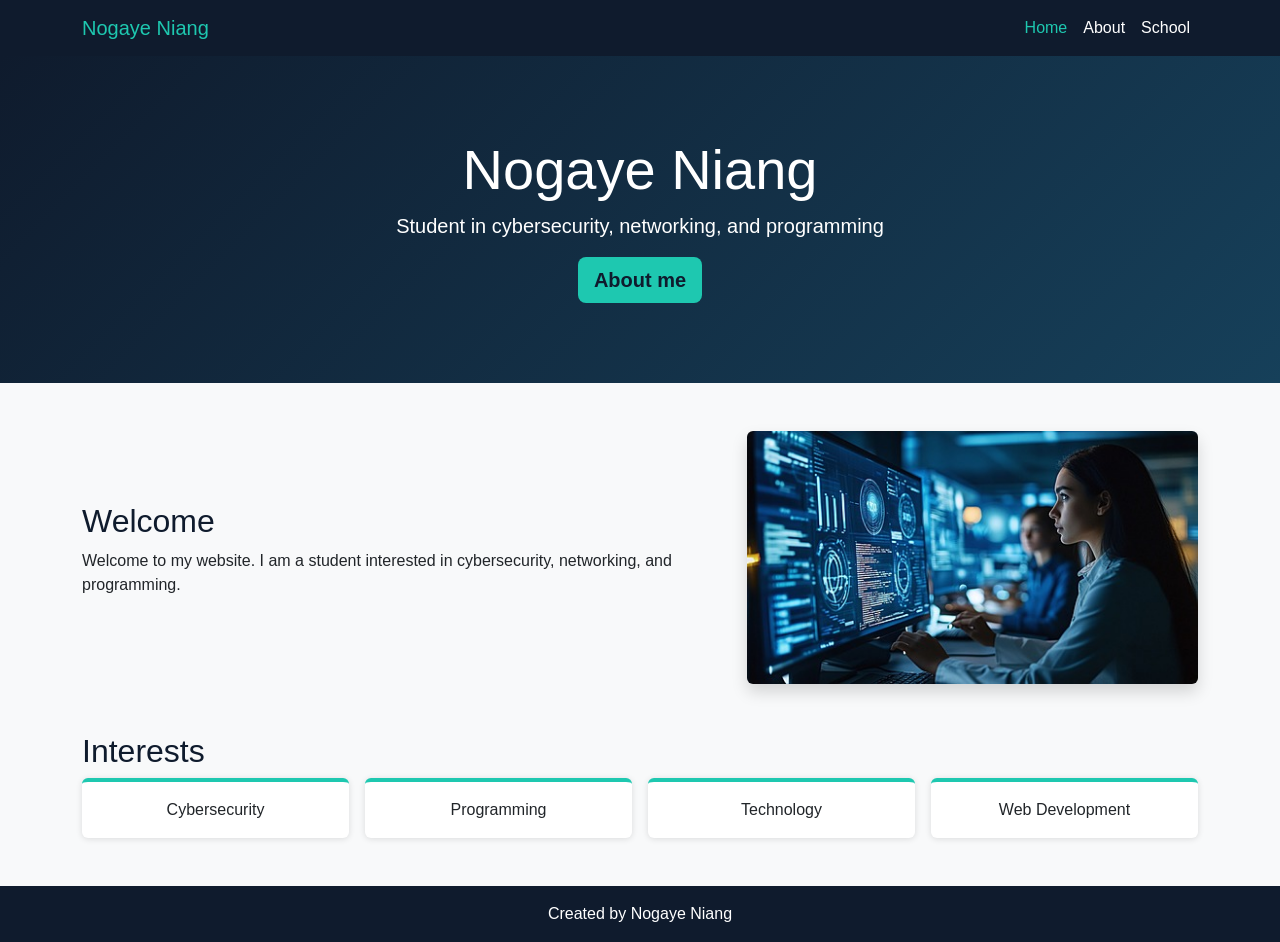
<file: index.html>
<!DOCTYPE html>
<html lang="en">
<head>
  <meta charset="utf-8">
  <meta name="viewport" content="width=device-width, initial-scale=1">
  <title>Home | Nogaye Niang</title>
  <link href="https://cdn.jsdelivr.net/npm/bootstrap@5.3.3/dist/css/bootstrap.min.css" rel="stylesheet">
  <link rel="stylesheet" href="styles.css">
</head>
<body>
<nav class="navbar navbar-expand-sm navbar-dark">
  <div class="container">
    <a class="navbar-brand" href="index.html">Nogaye Niang</a>
    <button class="navbar-toggler" data-bs-toggle="collapse" data-bs-target="#nav"><span class="navbar-toggler-icon"></span></button>
    <div class="collapse navbar-collapse" id="nav">
      <div class="navbar-nav ms-auto">
        <a class="nav-link active" href="index.html">Home</a>
        <a class="nav-link" href="about.html">About</a>
        <a class="nav-link" href="school.html">School</a>
      </div>
    </div>
  </div>
</nav>
<div class="hero text-center">
  <div class="container">
    <h1 class="display-4">Nogaye Niang</h1>
    <p class="lead">Student in cybersecurity, networking, and programming</p>
    <a href="about.html" class="btn btn-teal btn-lg">About me</a>
  </div>
</div>
<main class="container mt-5">
  <div class="row align-items-center g-4">
    <div class="col-md-7">
      <h2>Welcome</h2>
      <p>Welcome to my website. I am a student interested in cybersecurity, networking, and programming.</p>
    </div>
    <div class="col-md-5"><img src="computer.jpg" class="img-fluid rounded shadow" alt="Computer"></div>
  </div>
  <h2 class="mt-5">Interests</h2>
  <div class="row row-cols-2 row-cols-md-4 g-3">
    <div class="col"><div class="card h-100"><div class="card-body text-center">Cybersecurity</div></div></div>
    <div class="col"><div class="card h-100"><div class="card-body text-center">Programming</div></div></div>
    <div class="col"><div class="card h-100"><div class="card-body text-center">Technology</div></div></div>
    <div class="col"><div class="card h-100"><div class="card-body text-center">Web Development</div></div></div>
  </div>
</main>
<footer class="text-center py-3 mt-5">Created by Nogaye Niang</footer>
<script src="https://cdn.jsdelivr.net/npm/bootstrap@5.3.3/dist/js/bootstrap.bundle.min.js"></script>
</body>
</html>
</file>
<file: styles.css>
:root {
    --navy: #0f1b2d;
    --teal: #1ec8b0;
}

body {
    font-family: Arial, sans-serif;
    background-color: #f8f9fa;
}


.navbar {
    background: var(--navy);
}

.navbar-brand,
.nav-link.active {
    color: var(--teal) !important;
}

.nav-link {
    color: white !important;
}

.nav-link:hover {
    color: var(--teal) !important;
}


.hero {
    background: linear-gradient(135deg, #0f1b2d, #16405a);
    color: white;
    padding: 5rem 0;
}

.page-head {
    background: var(--navy);
    color: white;
    padding: 2.5rem 0;
    border-bottom: 5px solid var(--teal);
}


.btn-teal {
    background: var(--teal);
    color: var(--navy);
    font-weight: 600;
    border: 0;
}

.btn-teal:hover {
    background: #4fe0cb;
    color: var(--navy);
}


.card {
    border: 0;
    border-top: 4px solid var(--teal);
    box-shadow: 0 1px 6px rgba(0, 0, 0, 0.12);
}


img {
    max-width: 100%;
    height: auto;
}

footer {
    background: var(--navy);
    color: white;
}


h2,
h3 {
    color: var(--navy);
}
</file>
